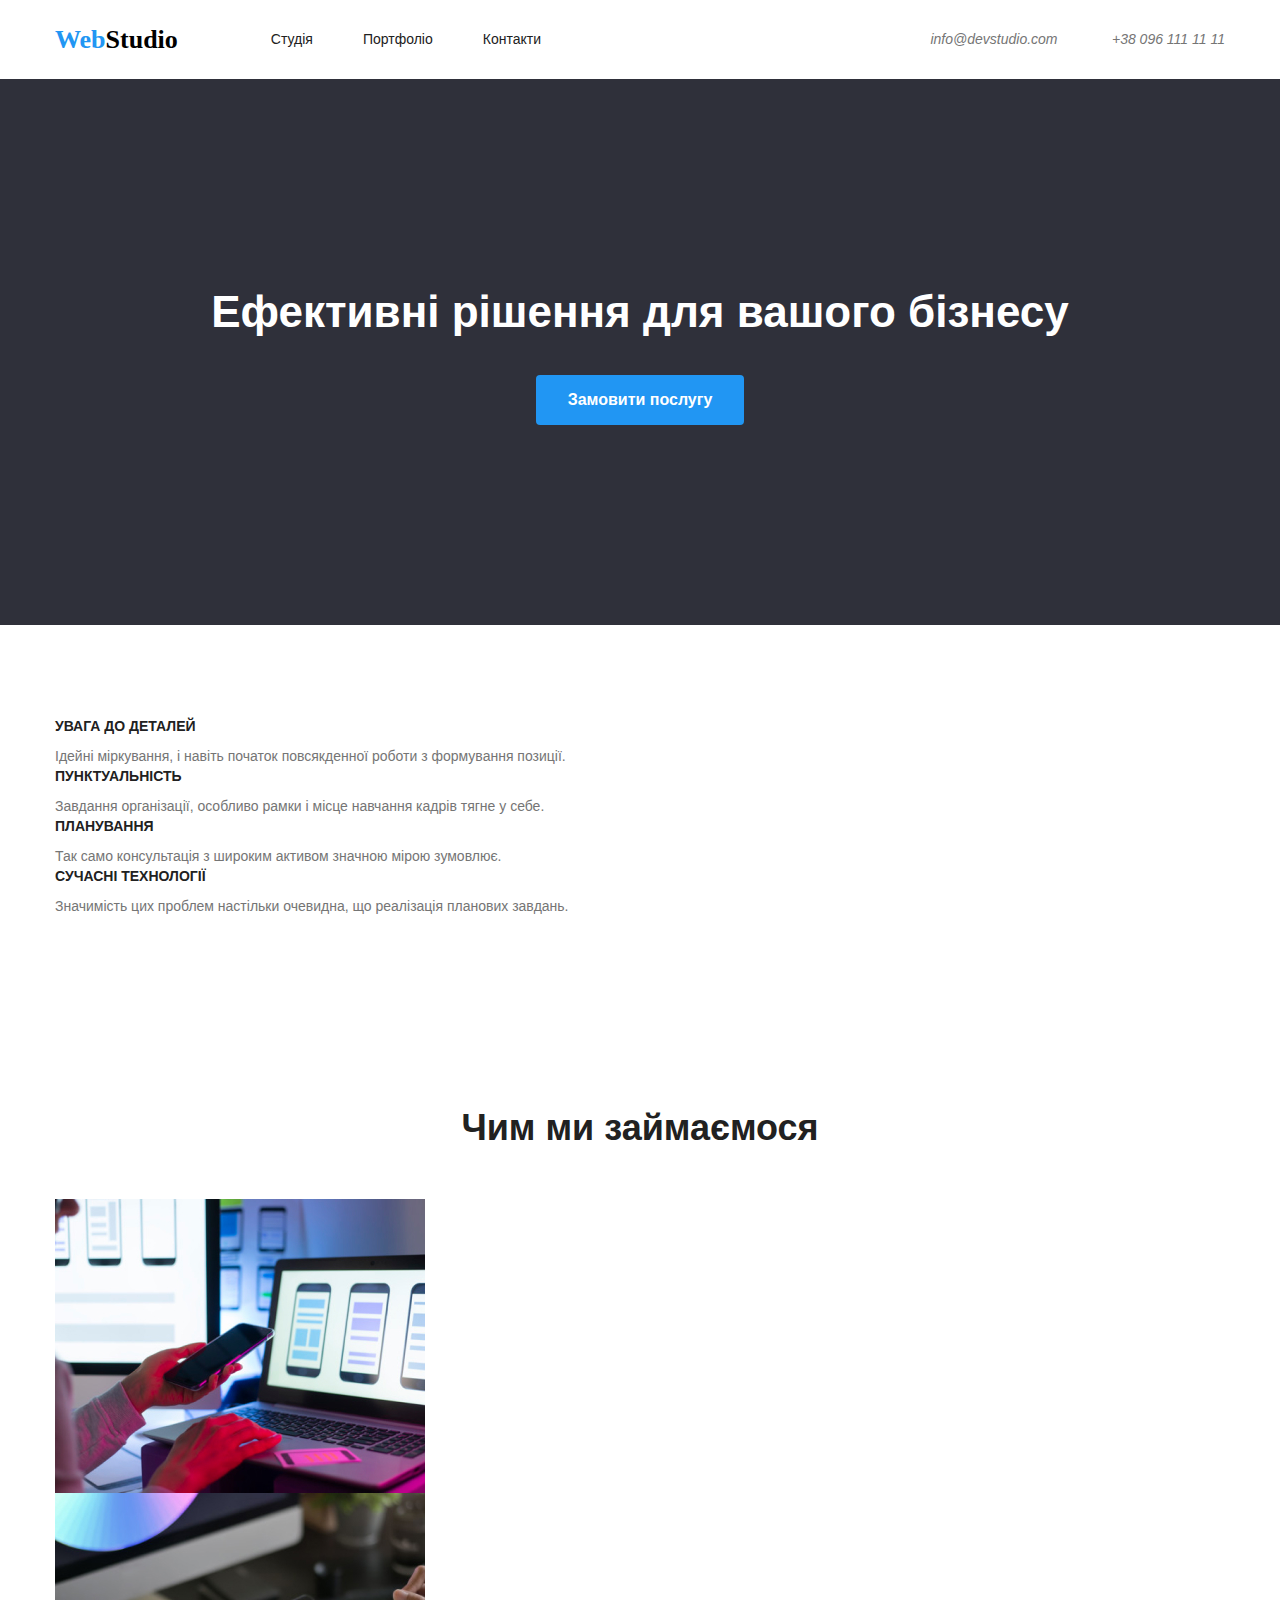
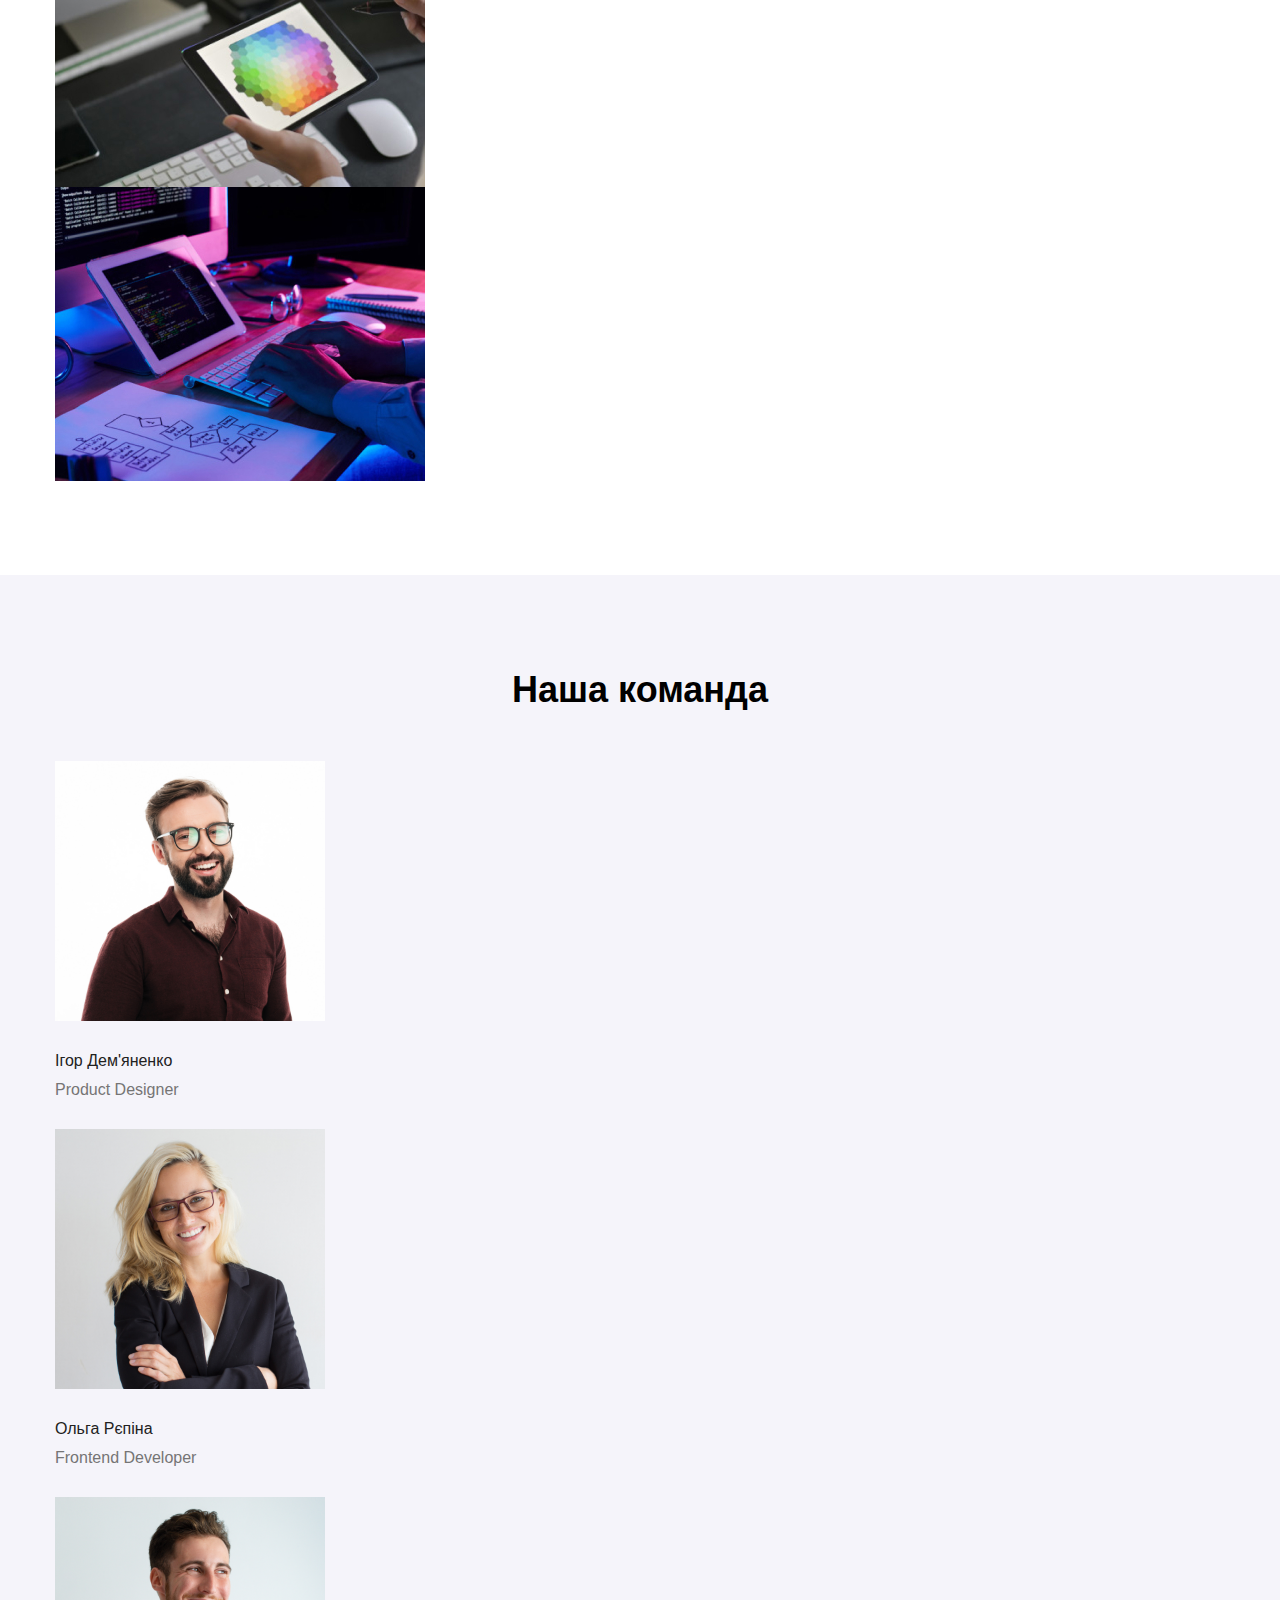
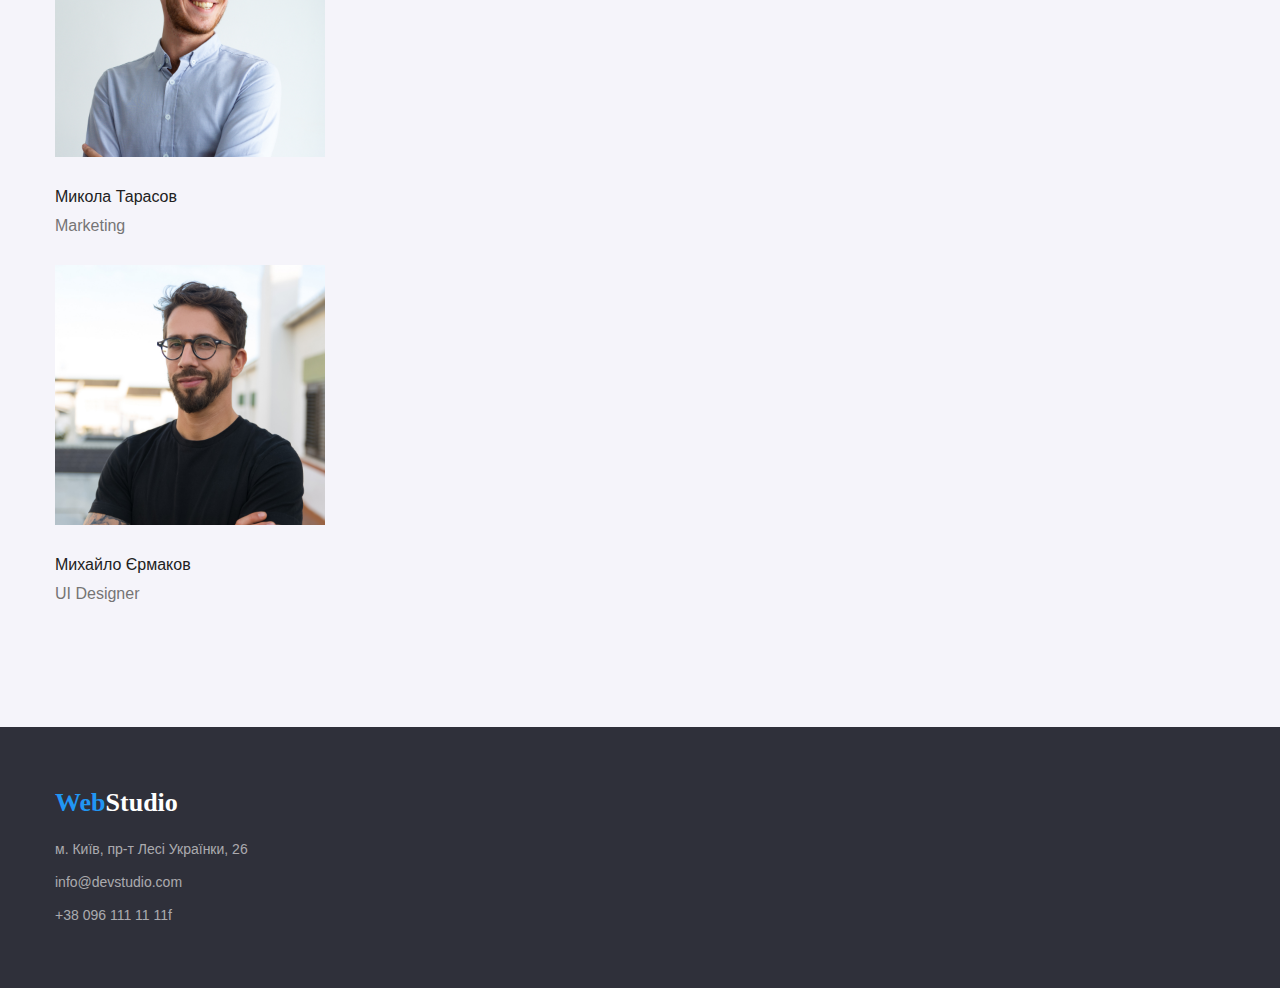
<file: index.html>
<!DOCTYPE html>
<html lang="en">
<head>
    <meta charset="UTF-8">
    <meta http-equiv="X-UA-Compatible" content="IE=edge">
    <meta name="viewport" content="width=device-width, initial-scale=1.0">
    <title>Студия</title>
    <link rel="preconnect" href="https://fonts.googleapis.com">
    <link rel="preconnect" href="https://fonts.gstatic.com" crossorigin>
    <link
        href="https: //fonts.googleapis.com/css2?family= Raleway :wght@700 & семья = Робото: вес @ 400; 500; 700; 900 & display=swap"
        rel="stylesheet">
        <link rel="stylesheet" href="https://cdnjs.cloudflare.com/ajax/libs/modern-normalize/2.0.0/modern-normalize.min.css">
    <link rel="stylesheet" href="./css/comon.css">
    <link rel="stylesheet" href="./css/style.css">
</head>
<body>
    <header class="header">
        <div class="conteiner">
            <nav class="header-nav">
                <a class="header-logo" href=""><span>Web</span>Studio</a>
                <ul class="header-list">
                    <li class="item"><a class="header-link link" href="./index.html">Студія</a></li>
                    <li class="item"><a class="header-link link" href="./portfolio.html">Портфоліо</a></li>
                    <li class="item"><a class="header-link link" href="">Контакти</a></li>
                </ul>
            </nav>
            <address class="header-add">
                <a class="link" href="">info@devstudio.com</a>
                <a class="link" href="">+38 096 111 11 11</a>
            </address>
        </div>
    </header>
    <main>
        <!-- section cover -->
        <section class="cover section">
            <div class="conteiner">
                <h1 class="cover-title">Ефективні рішення для вашого бізнесу</h1>
                <button class="cover-btn" type="button">Замовити послугу</button>
            </div>
        </section>
        <!-- ection advantages -->
        <section class="advantages section">
            <div class="conteiner">
                <ul class="advantages-list">
                    <li class="advantages-item">
                        <h3 class="advantages-title">УВАГА ДО ДЕТАЛЕЙ</h3>
                        <p class="advantages-text">Ідейні міркування, і навіть початок повсякденної роботи з формування позиції.</p>
                    </li>
                    <li class="advantages-item">
                        <h3 class="advantages-title">ПУНКТУАЛЬНІСТЬ</h3>
                        <p class="advantages-text">Завдання організації, особливо рамки і місце навчання кадрів тягне у себе.</p>
                    </li>
                    <li class="advantages-item">
                        <h3 class="advantages-title">ПЛАНУВАННЯ</h3>
                        <p class="advantages-text">Так само консультація з широким активом значною мірою зумовлює.</p>
                    </li>
                    <li class="advantages-item">
                        <h3 class="advantages-title">СУЧАСНІ ТЕХНОЛОГІЇ</h3>
                        <p class="advantages-text">Значимість цих проблем настільки очевидна, що реалізація планових завдань.</p>
                    </li>
                </ul>
            </div>
        </section>
        <!-- section emphasis -->
        <section class="emphasis section">
            <div class="conteiner">
                <h2 class="emphasis-title">Чим ми займаємося</h2>
                <ul>
                    <li><img src="./images/img1.jpg" alt="набор текста" width="370"></li>
                    <li><img src="./images/img2.jpg" alt="пользование смартфоном" width="370"></li>
                    <li><img src="./images/img3.jpg" alt="рисунок" width="370"></li>
                </ul>
            </div>
        </section>
        <!-- section team -->
        <section class="team section">
            <div class="conteiner">
                <h2 class="team-caption">Наша команда</h2>
                <ul>
                    <li>
                        <img src="./images/human1.jpg" alt="Дизайнер продукта" width="270">
                        <h3 class="team-title">Ігор Дем'яненко</h3>
                        <p class="team-text">Product Designer</p>
                    </li>
                    <li>
                        <img src="./images/human2.jpg" alt="Фронтенд-разработчик" width="270">
                        <h3 class="team-title">Ольга Рєпіна</h3>
                        <p class="team-text">Frontend Developer</p>
                    </li>
                    <li>
                        <img src="./images/human3.jpg" alt="Маркетинг" width="270">
                        <h3 class="team-title">Микола Тарасов</h3>
                        <p class="team-text">Marketing</p>
                    </li>
                    <li>
                        <img src="./images/human4.jpg" alt="Дизайнер пользовательского интерфейса" width="270">
                        <h3 class="team-title">Михайло Єрмаков</h3>
                        <p class="team-text">UI Designer</p>
                    </li>
                </ul>
            </div>
        </section>
    </main>
    <footer class="footer">
        <div class="conteiner">
            <a class="footer-logo" href=""><span>Web</span>Studio</a>
            <ul>
                <li class="footer-list"><a class="footer-add" href="">м. Київ, пр-т Лесі Українки, 26</a></li>
                <li class="footer-list"><a class="footer-add" href="">info@devstudio.com</a></li>
                <li class="footer-list"><a class="footer-add" href="">+38 096 111 11 11f</a></li>
            </ul>
        </div>
    </footer>
</body>
</html>
</file>
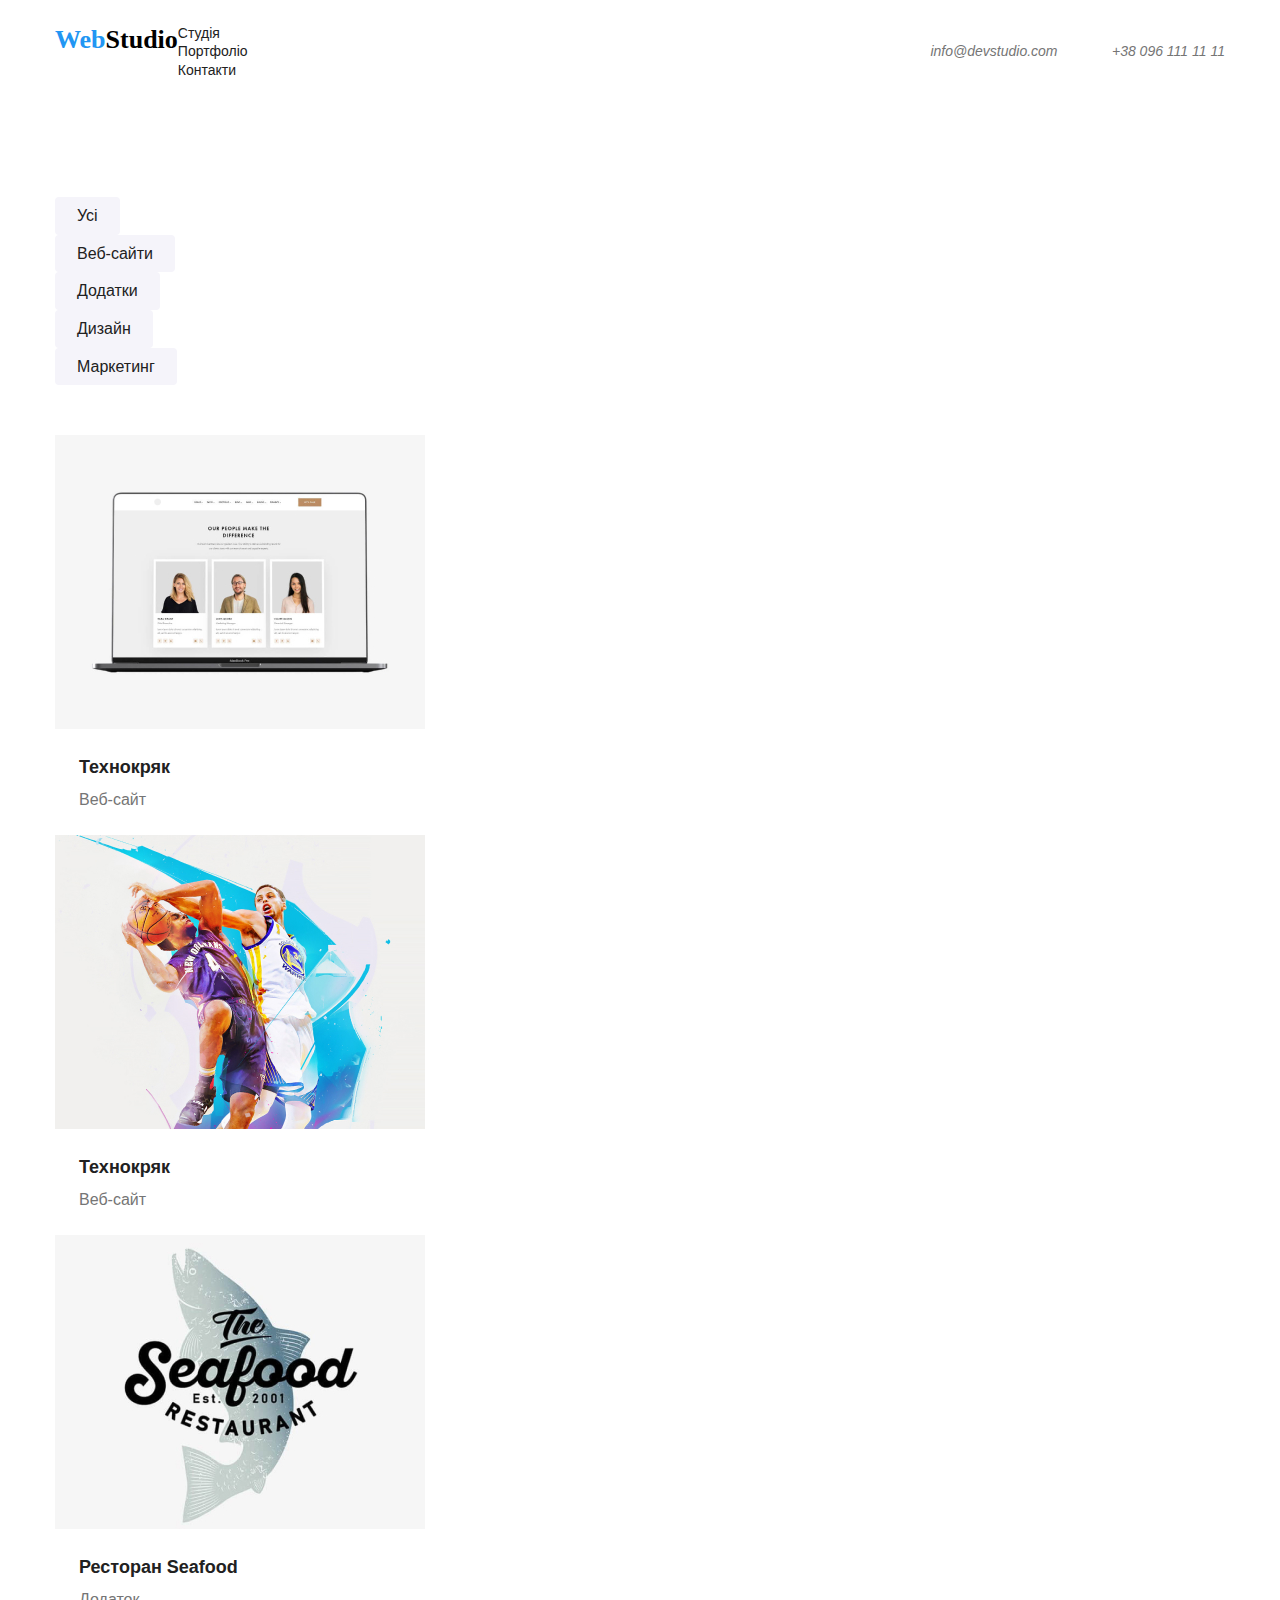
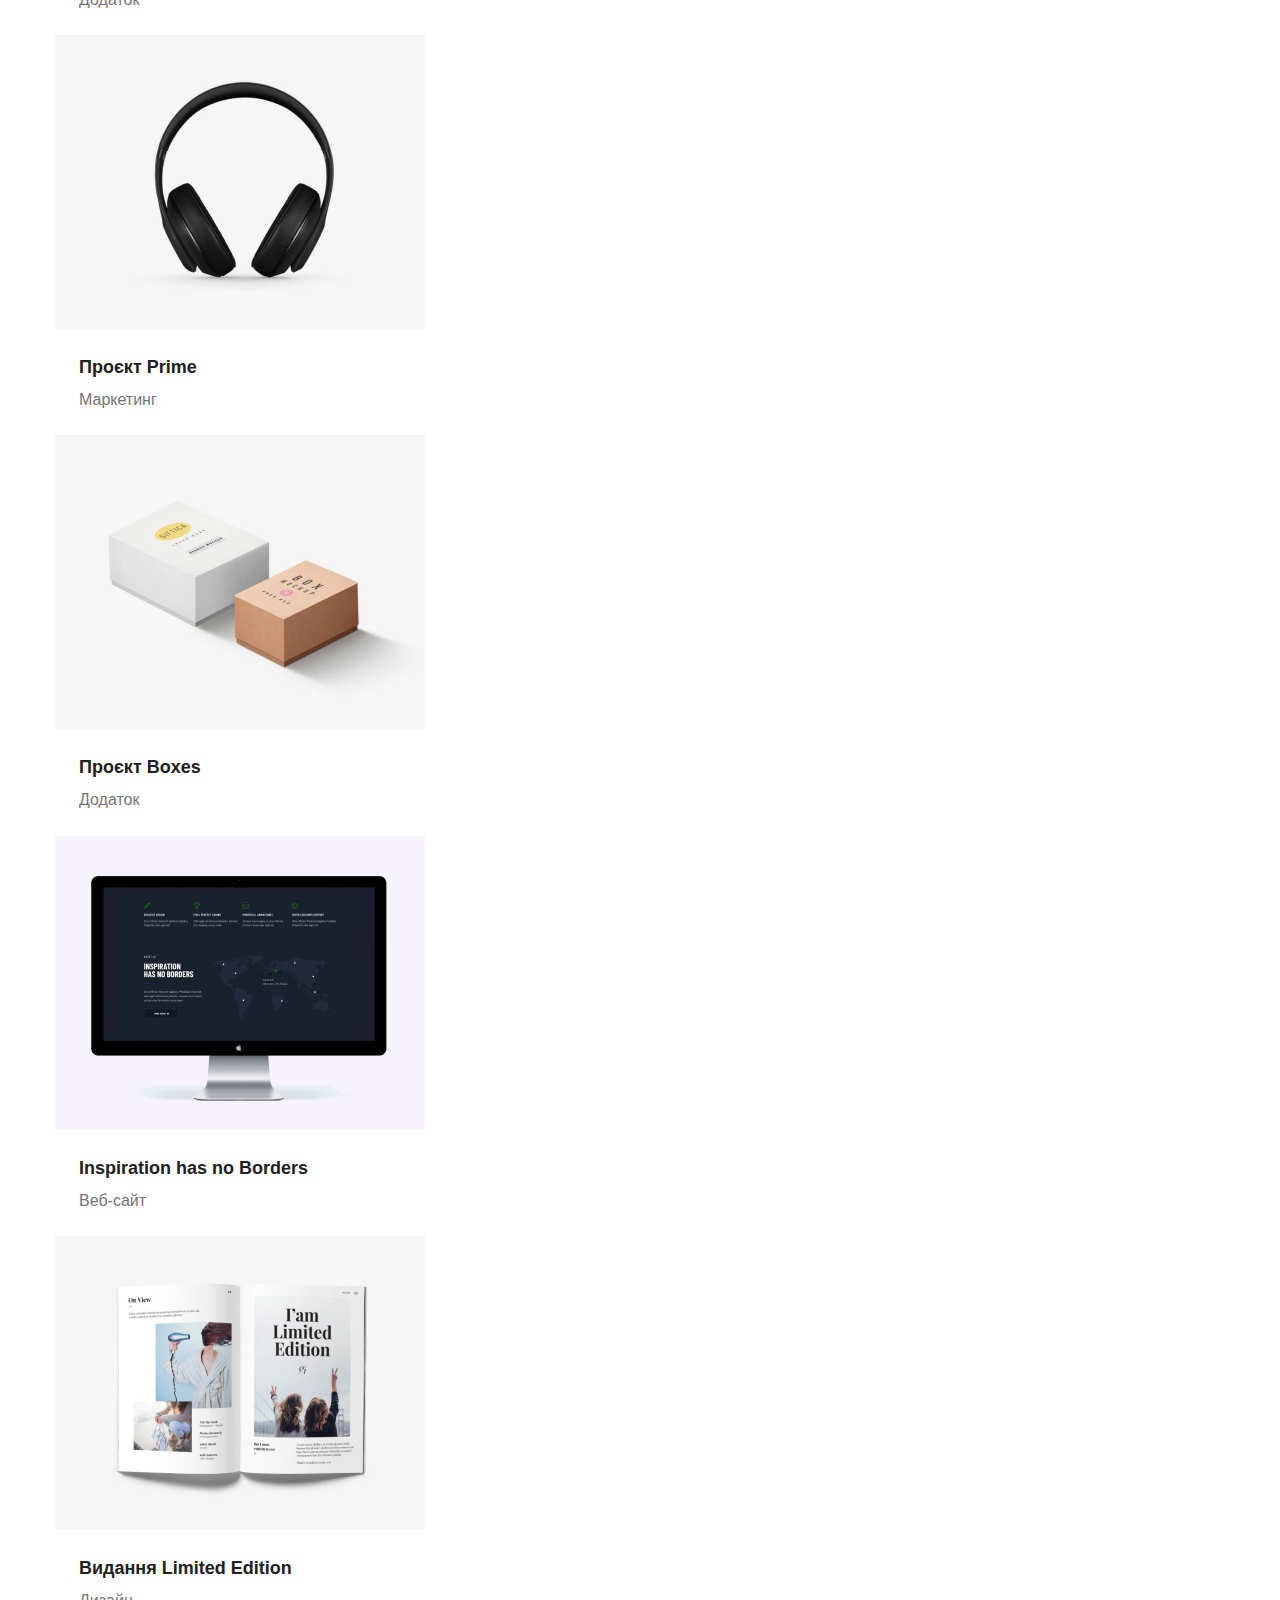
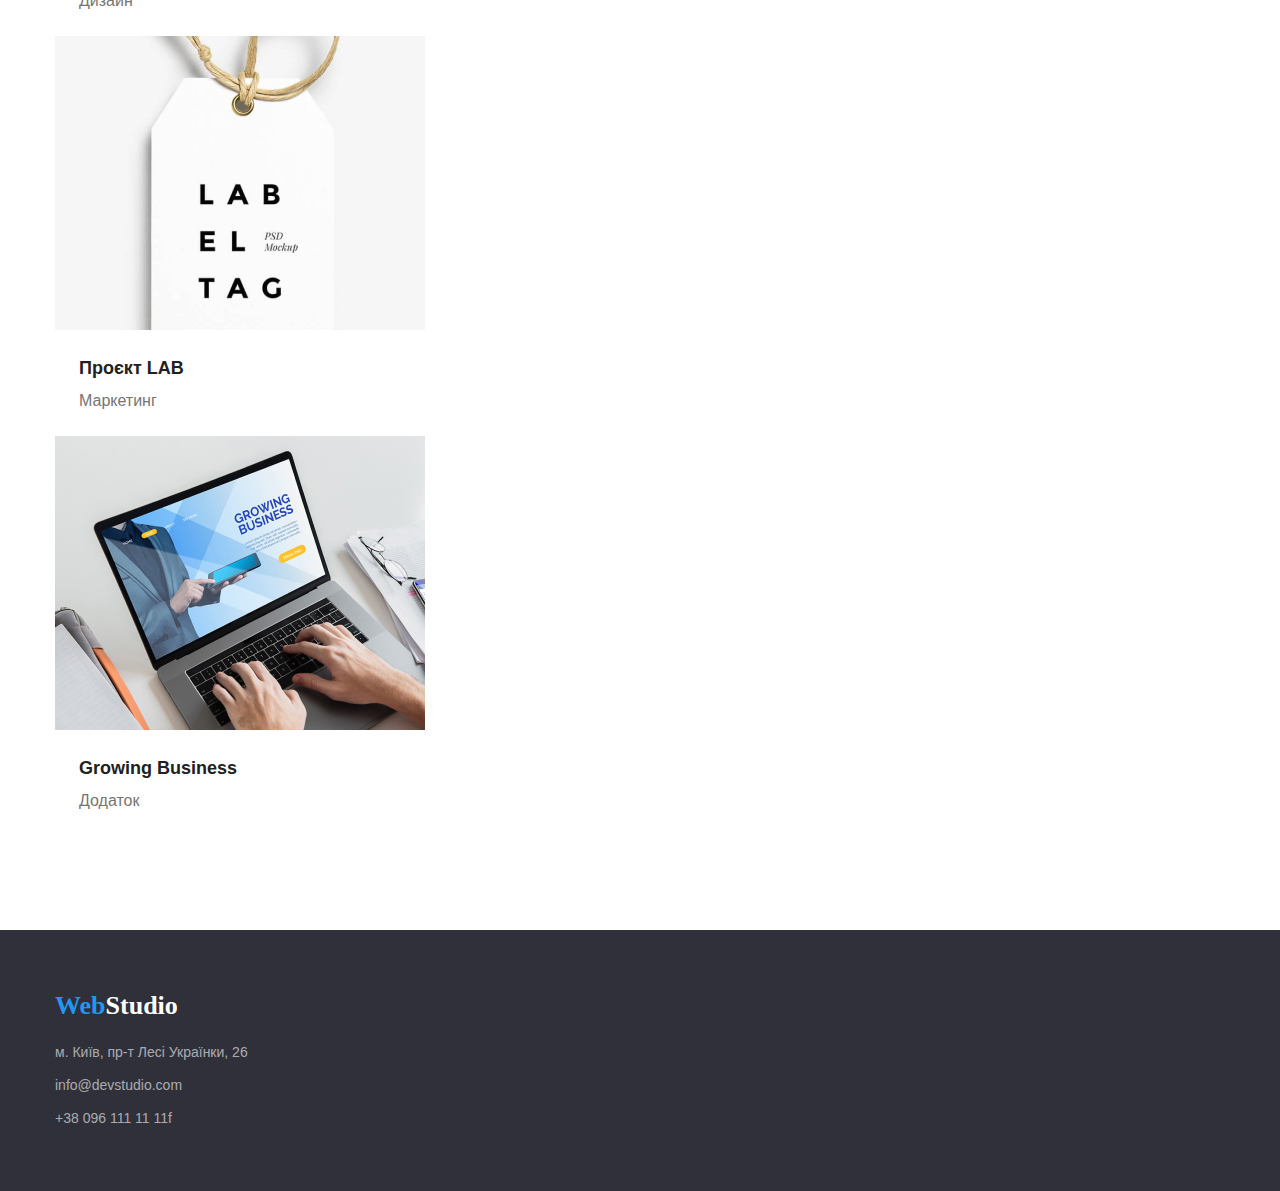
<file: portfolio.html>
<!DOCTYPE html>
<html lang="en">
<head>
    <meta charset="UTF-8">
    <meta http-equiv="X-UA-Compatible" content="IE=edge">
    <meta name="viewport" content="width=device-width, initial-scale=1.0">
    <title>Document</title>
    <link rel="preconnect" href="https://fonts.googleapis.com">
    <link rel="preconnect" href="https://fonts.gstatic.com" crossorigin>
    <link
        href="https: //fonts.googleapis.com/css2?family= Raleway :wght@700 & семья = Робото: вес @ 400; 500; 700; 900 & display=swap"
        rel="stylesheet">
        <link rel="stylesheet" href="https://cdnjs.cloudflare.com/ajax/libs/modern-normalize/2.0.0/modern-normalize.min.css">
    <link rel="stylesheet" href="./css/comon.css">
    <link rel="stylesheet" href="./css/style.css">
    
</head>
<body>
    <header class="header">
        <div class="conteiner">
            <nav class="header-nav">
                <a class="header-logo" href=""><span>Web</span>Studio</a>
                <ul>
                    <li><a class="header-link link" href="./index.html">Студія</a></li>
                    <li><a class="header-link link" href="./portfolio.html">Портфоліо</a></li>
                    <li><a class="header-link link" href="">Контакти</a></li>
                </ul>
            </nav>
            <address class="header-add">
                <a class="link" href="">info@devstudio.com</a>
                <a class="link" href="">+38 096 111 11 11</a>
            </address>
        </div>
    </header>
    <main>
        <!-- section buttons -->
        <section class="buttons">
            <div class="conteiner">
                <ul>
                    <li>
                        <button type="button" class="buttons-tup">Усі</button>
                    </li>
                    <li>
                        <button type="button" class="buttons-tup">Веб-сайти</button>
                    </li>
                    <li>
                        <button type="button" class="buttons-tup">Додатки</button>
                    </li>
                    <li>
                        <button type="button" class="buttons-tup">Дизайн</button>
                    </li>
                    <li>
                        <button type="button" class="buttons-tup">Маркетинг</button>
                    </li>
            </div>
        </section>
        <!-- section portfolio -->
        <section class="portfolio">
            <div class="conteiner">
                <ul>
                    <li>
                        <img src="./images/portfolio1.jpg" alt="" width="370">
                        <div class="portfolio-list">
                            <h3 class="portfolio-title">Технокряк</h3>
                            <p class="portfolio-text">Веб-сайт</p>
                        </div>
                    </li>
                    <li>
                        <img src="./images/portfolio2.jpg" alt="" width="370">
                        <div class="portfolio-list">
                            <h3 class="portfolio-title">Технокряк</h3>
                            <p class="portfolio-text">Веб-сайт</p>
                        </div>
                    </li>
                    <li>
                        <img src="./images/portfolio3.jpg" alt="" width="370">
                        <div class="portfolio-list">
                            <h3 class="portfolio-title">Ресторан Seafood</h3>
                            <p class="portfolio-text">Додаток</p>
                        </div>
                    </li>
                    <li>
                        <img src="./images/portfolio4.jpg" alt="" width="370">
                        <div class="portfolio-list">
                            <h3 class="portfolio-title">Проєкт Prime</h3>
                            <p class="portfolio-text">Маркетинг</p>
                        </div>
                    </li>
                    <li>
                        <img src="./images/portfolio5.jpg" alt="" width="370">
                        <div class="portfolio-list">
                            <h3 class="portfolio-title">Проєкт Boxes</h3>
                            <p class="portfolio-text">Додаток</p>
                        </div>
                    </li>
                    <li>
                        <img src="./images/portfolio6.jpg" alt="" width="370">
                        <div class="portfolio-list">
                            <h3 class="portfolio-title">Inspiration has no Borders</h3>
                            <p class="portfolio-text">Веб-сайт</p>
                        </div>
                    </li>
                    <li>
                        <img src="./images/portfolio7.jpg" alt="" width="370">
                        <div class="portfolio-list">
                            <h3 class="portfolio-title">Видання Limited Edition</h3>
                            <p class="portfolio-text">Дизайн</p>
                        </div>
                    </li>
                    <li>
                        <img src="./images/portfolio8.jpg" alt="" width="370">
                        <div class="portfolio-list">
                            <h3 class="portfolio-title">Проєкт LAB</h3>
                            <p class="portfolio-text">Маркетинг</p>
                        </div>
                    </li>
                    <li>
                        <img src="./images/portfolio9.jpg" alt="" width="370">
                        <div class="portfolio-list">
                            <h3 class="portfolio-title">Growing Business</h3>
                            <p class="portfolio-text">Додаток</p>
                        </div>
                    </li>
                </ul>
            </div>
        </section>
    </main>
    <footer class="footer">
        <div class="conteiner">
            <a class="footer-logo" href=""><span>Web</span>Studio</a>
            <ul>
                <li class="footer-list"><a class="footer-add" href="">м. Київ, пр-т Лесі Українки, 26</a></li>
                <li class="footer-list"><a class="footer-add" href="">info@devstudio.com</a></li>
                <li class="footer-list"><a class="footer-add" href="">+38 096 111 11 11f</a></li>
            </ul>
        </div>
    </footer>
</body>
</html>
</file>
<file: css/comon.css>
a {
    text-decoration: none;
}

img {
    margin: 0px;
    padding: 0px;
    display: block;
    max-width: 100%;
    height: auto;
}

h1,
h2,
h3,
h4,
h5,
h6,
p,
button {
    margin: 0px;
}

ul {
    margin: 0px;
    padding: 0px;
    list-style: none;
}

body {
    font-family: Roboto, sans-serif;
}
</file>
<file: css/style.css>
:root {
    --title-color: #212121;
    --text-color: #757575;
    --bgc-color: #F5F5F5;
    --background-color: #FFFFFF;
    --button-color: #2196F3;
    --bgc-footer-color: #2F303A;
    --logo_color:#000000;
    --bcg-team-color:#F5F4FA;
    --text-footer-color: rgba(255, 255, 255, 0.6);
}

.conteiner {
    width: 1200px;
    margin: 0 auto;
    padding-left: 15px;
    padding-right: 15px;
}

.section {
    padding-top: 94px;
    padding-bottom: 94px;
}

.link:hover,
.link:focus {
    color: var(--button-color);
}

/* section header */

.header {
    background-color: var(--background-color);
}

.header .conteiner {
    display: flex;
    align-items: center;
    padding-top: 24px;
    padding-bottom: 24px;
}

.header-nav {
    display: flex;
}

.header-list {
    display: flex;
    align-items: center;
    margin-left: 93px;
}

.header-list .item +.item {
    margin-left: 50px;
}

.header-logo {
    font-family: Raleway;
    font-weight: 700;
    font-size: 26px;
    line-height: 1.2;
    color: var(--logo_color);
}

.header-logo span {
    color: var(--button-color);
}

.header-link {
    font-weight: 500;
    font-size: 14px;
    line-height: 1.14;
    color: var(--title-color);
}


.header-add {
    margin-left: auto;
}

.header-add .link +.link {
    margin-left: 50px;
}

.header-add a {
    font-weight: 500;
    font-size: 14px;
    line-height: 1.14;
    color: var(--text-color);
}

/* section cover */

.cover {
    padding-top: 200px;
    padding-bottom: 200px;
    text-align: center;
    background-color: var(--bgc-footer-color);
}

.cover-title {
    margin-bottom: 30px;
    font-weight: 900;
    font-size: 44px;
    line-height: 1.5;
    color: var(--background-color);
}

.cover-btn {
    padding: 10px 32px;
    font-weight: 700;
    font-size: 16px;
    line-height: 1.88;
    border-radius: 4px;
    border: none;
    background-color: var(--button-color);
    color: var(--background-color);
}

/* section advantages */

.advantages {
    background-color: var(--bcg-color);
}

.advantages-title {
    font-weight: 700;
    font-size: 14px;
    line-height: 1.14;
    margin-bottom: 10px;
    color: var(--title-color);
}

.advantages-text {
    font-weight: 400;
    font-size: 14px;
    line-height: 1.71;
    color: var(--text-color);
}
/* section emphasis */

.emphasis {
    background-color: var(--bcg-color);
}

.emphasis-title {
    margin-bottom: 50px;
    font-weight: 700;
    font-size: 36px;
    line-height: 42px;
    text-align: center;
    color: var(--title-color);
}
/* section team */

.team {
    background-color: var(--bcg-team-color);
}

.team-caption {
    margin-bottom: 50px;
    font-weight: 700;
    font-size: 36px;
    line-height: 1.17;
    text-align: center;
}

.team-title {
    margin-top: 30px;
    font-weight: 500;
    font-size: 16px;
    line-height: 1.19;
    color: var(--title-color)
}

.team-text {
    margin-top: 10px;
    margin-bottom: 30px;
    font-weight: 400;
    font-size: 16px;
    line-height: 1.19;
    color: var(--text-color);
}

/* footer */

.footer {
    padding-top: 60px;
    padding-bottom: 60px;
    background-color: var(--bgc-footer-color);
}

.footer-logo {
    font-family: Raleway;
    font-weight: 700;
    font-size: 26px;
    line-height: 1.2;
    color: var(--background-color);
}

.footer-logo span {
    display: inline-block;
    margin-bottom: 20px;
    color: var(--button-color);
}

.footer-add {
    font-weight: 400;
    font-size: 14px;
    line-height: 1.71;
    color:var(--text-footer-color);
}

.footer-list:not(:last-child) {
    margin-bottom: 9px;
}

.footer-add:hover,
.footer-add:focus {
    color: var(--background-color);
}

/* section buttons */

.buttons {
    margin-top: 94px;
    margin-bottom: 50px;
}

.buttons-tup {
    padding: 6px 22px;
    border-radius: 4px;
    border: none;
    font-weight: 500;
    font-size: 16px;
    line-height: 1.6;
    background-color: var(--bcg-team-color);
    color:var(--title-color);
}

.buttons-tup:hover,
.buttons-tup:focus {
    background-color: var(--button-color);
    color:var(--background-color);
}

/* section portfolio */

.portfolio {
    padding-bottom: 94px;
}

.portfolio-list {
    padding: 20px 24px;
}

.portfolio-title {
    font-weight: 700;
    font-size: 18px;
    line-height: 2;
    color:var(--title-color);
}

.portfolio-text {
    font-weight: 400;
    font-size: 16px;
    line-height: 1.88;
    color: var(--text-color);
}
</file>
